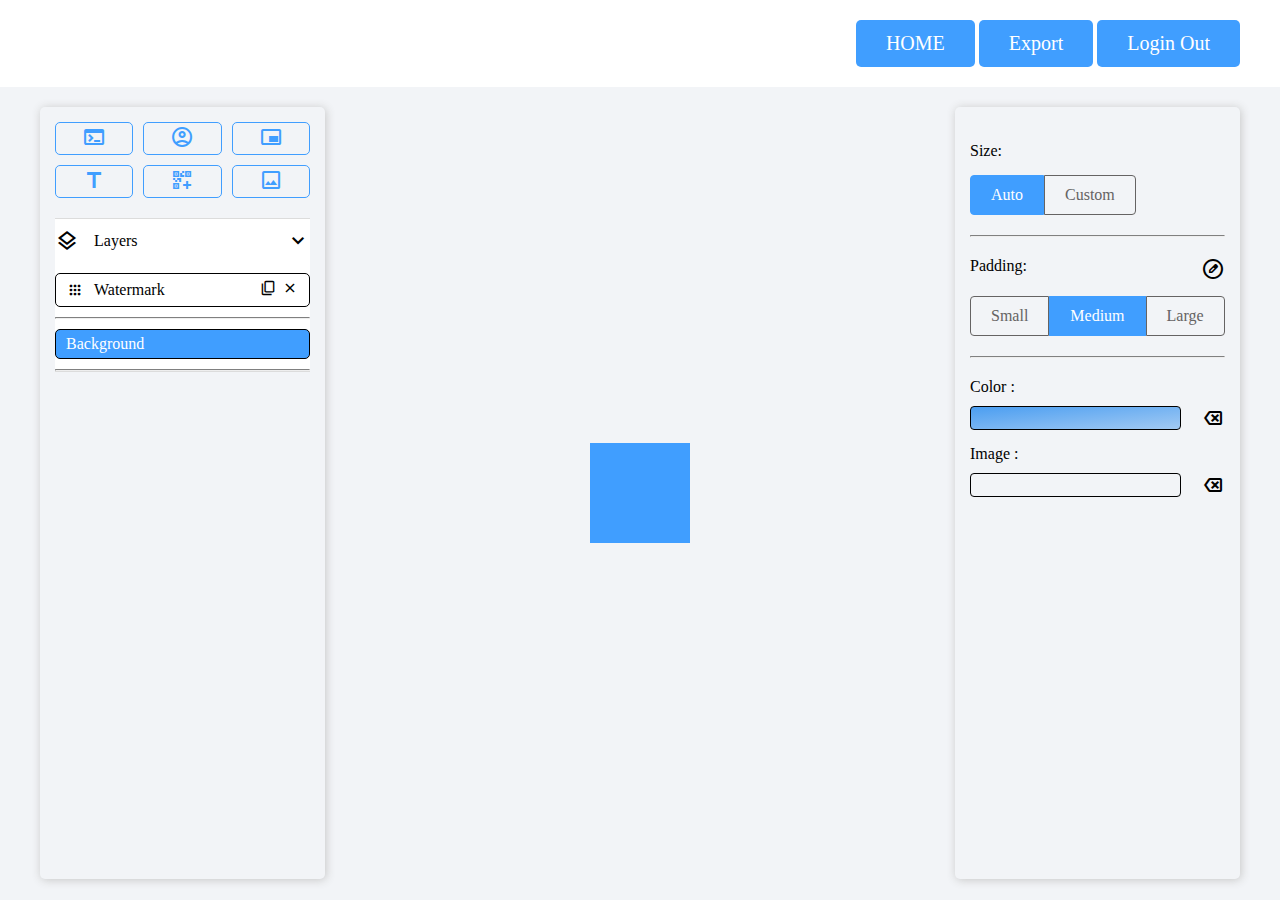
<file: index.html>
<!DOCTYPE html>
<html lang="en">

<head>
    <meta charset="UTF-8">
    <meta name="viewport" content="width=device-width, initial-scale=1.0">
    <title>CodeSnap</title>
    <link rel="stylesheet"
        href="https://fonts.googleapis.com/css2?family=Material+Symbols+Outlined:opsz,wght,FILL,GRAD@20..48,100..700,0..1,-50..200" />
    <link rel="stylesheet" href="assets/style.css">
    <style>
        .snap {
            height: 100%;
            display: flex;
            align-items: center;
            justify-content: center;
        }

        .code-snaper {
            padding: 50px;
            width: fit-content;
            background-color: #409EFF;
        }

        .txt-editer {
            display: none;
            border-radius: 5px;
            overflow: hidden;
        }

        .editer-header {
            background-color: #262727;
            display: flex;
            padding: 5px 15px;
            align-items: center;
        }

        .editer-header section {
            flex-grow: 1;
            height: 20px;
            display: flex;
            gap: 5px;
            align-items: center;
            justify-content: center;
        }

        .editer-header section article {
            width: 10px;
            height: 10px;
            border-radius: 50%;
        }

        .editer-header section article:first-child {
            background-color: #FE5F56;
        }

        .editer-header section article:nth-child(2) {
            background-color: #FEBD2F;
        }

        .editer-header section article:last-child {
            background-color: #28C840;
        }

        .editer-txt {
            background-color: #1E1F1F;
        }

        .editer-txt article {
            background-color: transparent;
            font-family: calibri;
            color: #28C840;
            padding: 20px;
        }

        @media print {
            section.header {
                display: none;
            }
            .tool-1 {
                display: none !important;
            }
            .tool-2 {
                display: none !important;
            }
            section.content{
                display: flex;       
                width: 100vw;
                height: 100vh;
                padding: 0px;
            }
            .code-snaper{
                width: 100vw;
                height: 100vh;
            }
            .txt-editer{
                height: calc(100vh - 100px);
                display: flex !important;
                flex-direction: column;
            }
            .editer-txt{
                flex-grow: 1;
            }
        }
    </style>
</head>

<body>
    <div class="container">
        <section class="header">
            <header>
                <a href="homepage.html" style="text-decoration: none;color: white;"><button>HOME</button></a>
                <button class="print-ptn">Export</button>
                <button class="login-btn">Login Out</button>
            </header>
        </section>
        <section class="content">
            <main class="tool-1">
                <aside>
                    <button class="btn1">
                        <span class="material-symbols-outlined">
                            terminal
                        </span>
                    </button>
                    <button class="btn2">
                        <span class="material-symbols-outlined">
                            account_circle
                        </span>
                    </button>
                    <button class="btn3">
                        <span class="material-symbols-outlined">
                            branding_watermark
                        </span>
                    </button>
                    <button class="btn4">
                        <span class="material-symbols-outlined">
                            title
                        </span>
                    </button>
                    <button class="btn5">
                        <span class="material-symbols-outlined">
                            qr_code_2_add
                        </span>
                        <div class="submenu">
                            <ul>
                                <li><a href="#">Arrow</a></li>
                                <li><a href="#">Arrow</a></li>
                                <li><a href="#">Arrow</a></li>
                                <li><a href="#">Arrow</a></li>
                            </ul>
                        </div>
                    </button>
                    <button class="btn6">
                        <span class="material-symbols-outlined">
                            image
                        </span>
                    </button>
                </aside>
                <aside>
                    <section>
                        <article>
                            <span class="material-symbols-outlined">
                                layers
                            </span>
                            Layers
                        </article>
                        <article>
                            <span class="material-symbols-outlined">
                                keyboard_arrow_down
                            </span>
                        </article>
                    </section>
                    <ul class="layer-list">
                        <li> <span class="material-symbols-outlined">
                                apps
                            </span> <b>Watermark</b>
                            <div>
                                <span class="material-symbols-outlined">
                                    content_copy
                                </span>
                                <span class="material-symbols-outlined">
                                    close
                                </span>
                            </div>
                        </li>
                    </ul>
                    <hr>
                    <div class="bg">Background</div>
                    <hr>
                </aside>
            </main>
            <main class="snap">
                <div class="code-snaper">
                    <div class="txt-editer">
                        <div class="editer-header">
                            <section>
                                <article></article>
                                <article></article>
                                <article></article>
                            </section>
                            <span class="material-symbols-outlined added">
                                add
                            </span>
                            <section>
                                <article></article>
                                <article></article>
                                <article></article>
                            </section>
                        </div>
                        <div class="editer-txt">
                            <article>// paste your code here</article>
                        </div>
                    </div>
                </div>
            </main>
            <main class="tool-2">
                <div class="all-btns ">
                    <!-- Size Section -->
                    <div class="part">
                        <label for="size-options">Size:</label>
                        <div class="group-btn">
                            <div class="btn btn-s selected">Auto</div>
                            <div class="btn btn-s">Custom</div>
                        </div>
                    </div>
                    <hr>
                    <!-- Padding Section -->
                    <div class="part">
                        <div class="padding-d">
                            <label for="padding-options">Padding:</label>
                            <span class="material-symbols-outlined">
                                draft_orders
                            </span>
                        </div>
                        <div class="group-btn">
                            <div class="btn btn-s">Small</div>
                            <div class="btn btn-m selected">Medium</div>
                            <div class="btn btn-l">Large</div>
                        </div>
                    </div>
                    <hr>
                    <div class="clr-img">
                        <div class="clr">
                            <label for="">Color :</label>
                            <aside>
                                <section></section>
                                <span class="material-symbols-outlined">
                                    backspace
                                </span>
                            </aside>

                        </div>
                        <div class="img">
                            <label for="">Image :</label>
                            <aside>
                                <section></section>
                                <span class="material-symbols-outlined">
                                    backspace
                                </span>
                            </aside>
                        </div>
                    </div>
                </div>
                <div class="code-side remove-block">

                </div>
            </main>
        </section>
    </div>


    <script src="All.js"></script>
</body>

</html>
</file>
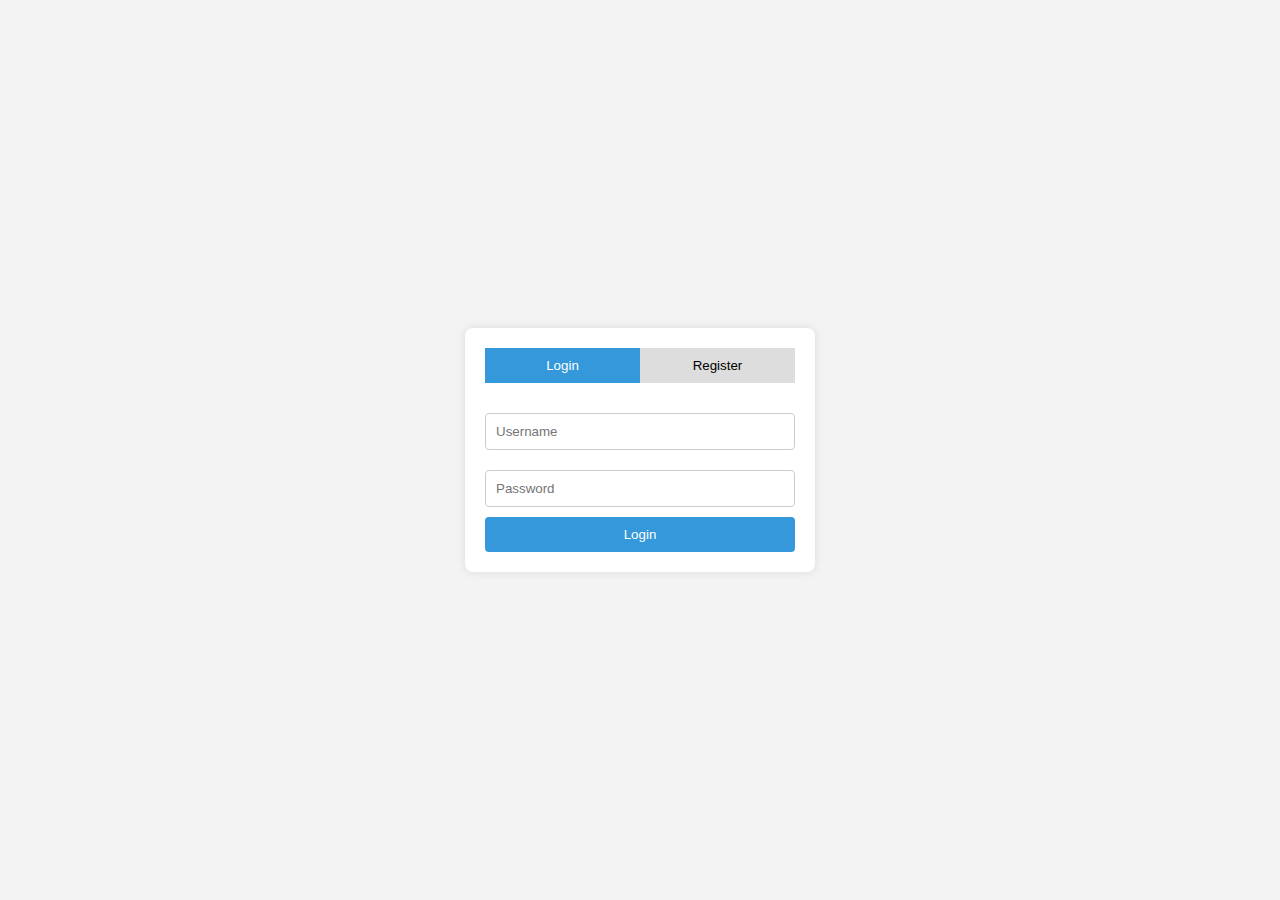
<file: form.html>
<!DOCTYPE html>
<html lang="en">
<head>
    <meta charset="UTF-8">
    <meta name="viewport" content="width=device-width, initial-scale=1.0">
    <title>Login & Registration Form</title>
    <style>
        * {
            margin: 0;
            padding: 0;
            box-sizing: border-box;
            font-family: Arial, sans-serif;
        }
        body {
            display: flex;
            justify-content: center;
            align-items: center;
            height: 100vh;
            background: #f3f3f3;
        }
        .container {
            width: 350px;
            background: #fff;
            padding: 20px;
            box-shadow: 0px 0px 10px rgba(0, 0, 0, 0.1);
            border-radius: 8px;
        }
        .tabs {
            display: flex;
            justify-content: space-between;
        }
        .tabs button {
            width: 50%;
            padding: 10px;
            border: none;
            background: #ddd;
            cursor: pointer;
        }
        .tabs button.active {
            background: #3498db;
            color: white;
        }
        .form-container {
            margin-top: 20px;
        }
        .form-container input {
            width: 100%;
            padding: 10px;
            margin: 10px 0;
            border: 1px solid #ccc;
            border-radius: 4px;
        }
        .form-container button {
            width: 100%;
            padding: 10px;
            background: #3498db;
            color: white;
            border: none;
            border-radius: 4px;
            cursor: pointer;
        }
        .form-container button:hover {
            background: #2980b9;
        }
        h3{
            display: none;
        }
        p{
            margin-top: 30px;
            text-align: center;
            cursor: pointer;
            display: none;
        }
        p:hover{
            color: blue;
        }
    </style>
    <script>
        function showForm(form) {
            document.getElementById('loginForm').style.display = form === 'login' ? 'block' : 'none';
            document.getElementById('registerForm').style.display = form === 'register' ? 'block' : 'none';
            document.getElementById('loginTab').classList.toggle('active', form === 'login');
            document.getElementById('registerTab').classList.toggle('active', form === 'register');
            if(document.getElementById('registerTab').classList.contains('active')){
                document.querySelector('.ap').style.display = "none";
            }
        }
    </script>
</head>
<body>
    <div class="container">
        <div class="tabs">
            <button id="loginTab" class="active" onclick="showForm('login')">Login</button>
            <button id="registerTab" onclick="showForm('register')">Register</button>
        </div>
        <h3 style="color: red; font-size: 12px;text-align: center; margin-top: 20px;">User Doesn't Exist !!</h3>
        <div class="form-container">
            <form id="loginForm">
                <input type="text" placeholder="Username" id="uid" required>
                <input type="password" placeholder="Password" id="pwd" required>
                <button class="login">Login</button>
            </form>
            <p class="ap" onclick="showForm('register')">create a new Account ? </p>
            <form id="registerForm" style="display: none;">
                <input type="text" placeholder="Username" required>
                <input type="password" placeholder="Password" required>
                <button>Register</button>
            </form>
        </div>

    </div>

    <script>
        const uid = document.querySelector('#uid');
        const pwd = document.querySelector('#pwd');
        
        document.querySelector('button.login').addEventListener('click',function(event){
            event.preventDefault();
            // console.log(uid.value,pwd.value);
            var counter = 0;
            for (let i = 1; i <= localStorage.length/2; i++) {
                // console.log(localStorage.getItem(`user${i}-name`),localStorage.getItem(`user${i}-password`));
                if(uid.value==localStorage.getItem(`user${i}-name`) && pwd.value==localStorage.getItem(`user${i}-password`)){
                    location.href = "index.html";
                    counter++;
                }
            }
            if(counter==0){
                document.querySelector('h3').style.display = "block";
                document.querySelector('.ap').style.display = "block";
                setTimeout(() => {
                    document.querySelector('h3').style.display = "none";
                }, 1500);
            }
        });
    </script>
</body>
</html>
</file>
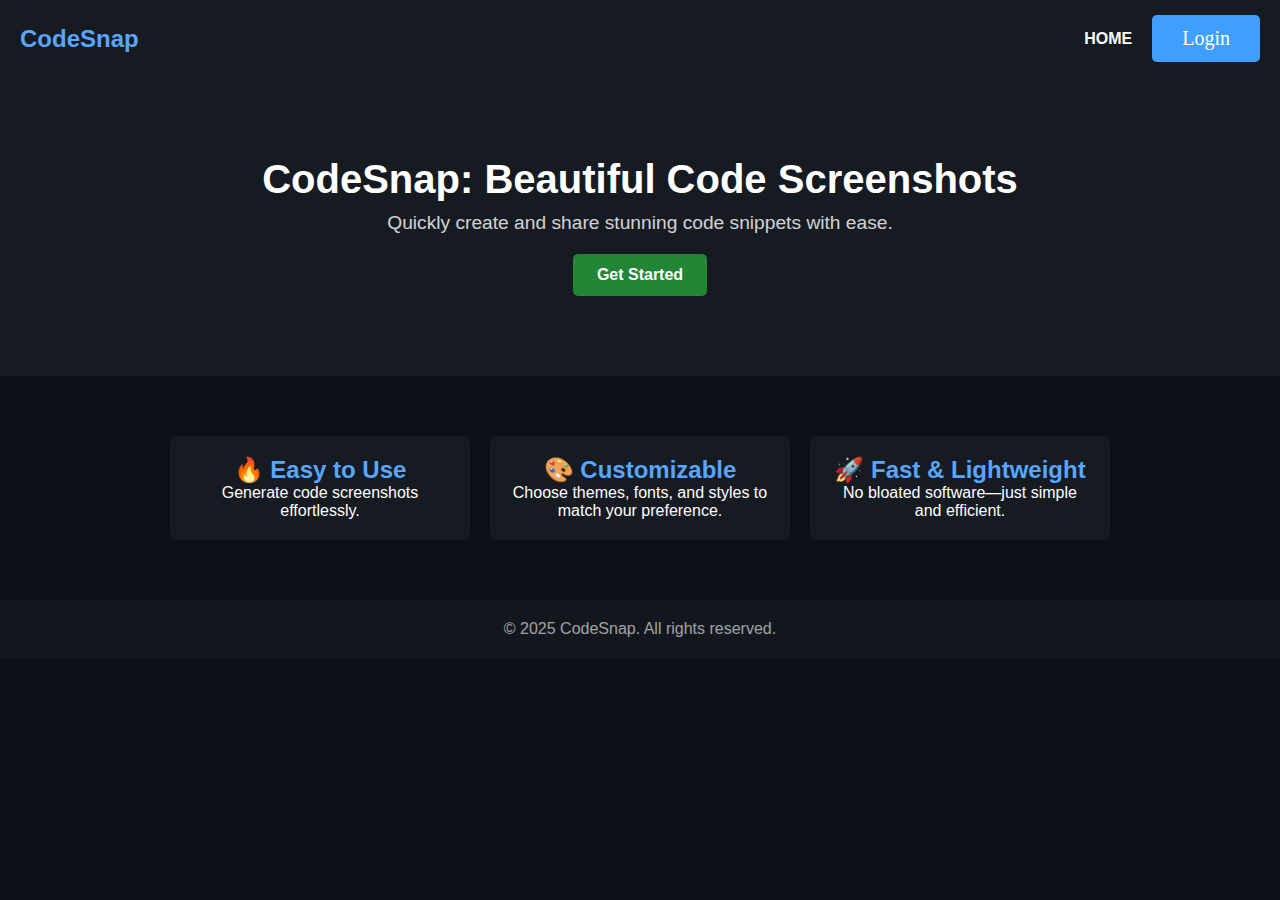
<file: homepage.html>
<!DOCTYPE html>
<html lang="en">
<head>
    <meta charset="UTF-8">
    <meta name="viewport" content="width=device-width, initial-scale=1.0">
    <title>CodeSnap-Inspired Home</title>
    <link rel="stylesheet" href="assets/style.css">
    <link rel="stylesheet" href="assets/styles.css">

</head>
<body>

    <!-- Header with Navigation -->
    <header class="navbar">
        <div class="logo">CodeSnap</div>
        <nav>
            <ul class="nav-links">
                <li><a href="homepage.html">HOME</a></li>
                <li><button class="login-btn">Login</button></li>
            </ul>
        </nav>
    </header>

    <!-- Hero Section -->
    <section class="hero">
        <h1>CodeSnap: Beautiful Code Screenshots</h1>
        <p>Quickly create and share stunning code snippets with ease.</p>
        <a href="#" class="cta-button">Get Started</a>
    </section>

    <!-- Features Section -->
    <section class="features">
        <div class="feature">
            <h2>🔥 Easy to Use</h2>
            <p>Generate code screenshots effortlessly.</p>
        </div>
        <div class="feature">
            <h2>🎨 Customizable</h2>
            <p>Choose themes, fonts, and styles to match your preference.</p>
        </div>
        <div class="feature">
            <h2>🚀 Fast & Lightweight</h2>
            <p>No bloated software—just simple and efficient.</p>
        </div>
    </section>

    <!-- Footer -->
    <footer class="footer">
        <p>© 2025 CodeSnap. All rights reserved.</p>
    </footer>

    <script>
        const login_btn = document.querySelector('.login-btn');
login_btn.onclick = function (){
    location.href = "form.html";
}
    const cta_button = document.querySelector('.cta-button');
    cta_button.onclick = function (){
    location.href = "index.html";
}   
    </script>
</body>
</html>
</file>
<file: assets/style.css>
*{
    margin: 0px;
    padding: 0px;
    box-sizing: border-box;
    list-style-type: none;
}
body{
    background-color: #F2F4F7;
}
header{
    background-color: white;
    padding: 20px 40px;
    text-align: end;
}
header button{
    border: none;
    background-color: #409EFF;
    padding: 12px 30px;
    font-family: calibri;
    font-size: 20px;
    color: white;
    border-radius: 5px;
}
section.content{
    display: grid;
    grid-template-columns: 1fr 2fr 1fr;
    padding: 20px 40px;
    height: calc(100vh - 88px);
    gap: 30px;
}
section.content main:first-child,section.content main:last-child{
    border-radius: 5px;
    background-color: #F2F4F7;
    box-shadow: 1px 1px 10px rgb(198, 198, 198);
    padding: 15px;
}
.tool-1 aside:first-child{
    display: grid;
    grid-template-columns: repeat(3,1fr);
    gap: 10px;
    margin-bottom: 20px;
}
.tool-1 aside:first-child button{
    border: 1px solid #409EFF;
    background-color: transparent;
    border-radius: 5px;
    padding: 2px;
    color: #409EFF;
    cursor: pointer;
}
.tool-1 aside:nth-child(2){
    background-color: white;
    border-bottom: 1px solid gainsboro;
    border-top: 1px solid gainsboro;
}
.tool-1 aside:nth-child(2) section{
    padding: 10px 0px;
    display: flex;
    align-items: center;
}
.tool-1 aside:nth-child(2) section article{
    display: flex;
    gap: 15px;
    align-items: center;
}
.tool-1 aside:nth-child(2) section article:first-child{
    flex-grow: 1;
}

/* ---- */
/*  */
.part{
    display: flex;
    flex-direction: column;
    gap: 15px;
    padding: 20px 0px; 
    font-family: calibri;
}
.part .group-btn{
    display: flex;
}
.part .group-btn div{
    padding: 10px 20px;
    border: 1px solid;
    color: rgb(101, 99, 99);
}
.part .group-btn div:first-child{
    border-radius: 4px 0px 0px 4px;
}
.part .group-btn div:last-child{
    border-radius: 0px 4px 4px 0px;
    border-right: 1px solid;
    border-top: 1px solid;
    border-bottom: 1px solid;
    color: rgb(101, 99, 99);
}
.part .group-btn .selected{
    background-color: #409EFF;
    color: white;
   border-color: #409EFF;
}
.padding-d{
    display: flex;
    justify-content: space-between;
}
hr{
    border-top: 1px solid gainsboro;
}
/*  */
.clr-img{
    display: flex;
    flex-direction: column;
    gap: 15px;
    padding: 20px 0px;
    font-family: calibri;
}
.clr-img div{
    display: flex;
    flex-direction: column;
    gap: 10px;
}

.clr-img div aside{
    display: flex;
    gap: 20px;
}
.clr-img div aside section{
    flex-grow: 1;
    border: 1px solid black;
    border-radius: 4px;
}
.clr-img div:first-child aside section{
    background-image: linear-gradient(to bottom right,#4b9ef1,#a2caf3);
}
/* ------- */

.added{
    color: white;
    border-radius: 50%;
    font-size: 14px;
}
.added:hover{
    background-color: rgb(85, 84, 84);
}
.layer-list{
    display: grid;
    gap: 10px;
    padding: 10px 0px;
}
.layer-list li{
    border: 1px solid black;
    border-radius: 5px;
    padding: 5px 10px;
    display: flex;
    align-items: center;
    gap: 10px;
    font-size: 16px;
    font-family: calibri;
}
.layer-list li span{
    font-size: 18px;
}
.layer-list li b{
    flex-grow: 1;
    font-weight: normal;
}
hr{
    border-top: 1px solid gray;
}
.bg{
    background-color: #409EFF;
    color: white;
    margin: 10px 0px;
    border: 1px solid black;
    border-radius: 5px;
    padding: 5px 10px;
    display: flex;
    align-items: center;
    gap: 10px;
    font-size: 16px;
    font-family: calibri;
}
.btn5{
    position: relative;
}
.btn5>div.submenu{
    box-shadow: 1px 1px 10px gray;
    background-color: white;
    position: absolute;
    top: 150%;
    left: -25%;
    padding: 15px;
}
.btn5>div.submenu ul{
    display: flex;
    flex-direction: column;
    gap: 10px;
}
.btn5>div.submenu ul li a{
    display: block;
    text-decoration: none;
    color: black;
    padding: 10px 30px;
    border-radius: 5px;
    border: 1px solid #262727;
}
.btn5>div.submenu ul li a:hover{
    color: #4b9ef1;
    border-color: #4b9ef1;
    background-color: #40a0ff21;
}
.submenu{
    display: none;
}
.remove-block{
    display: none;
}
.add-block{
    display: block;
}
.code-side{
    width: 100px;
    height: 100px;
    background-color: aqua;
}

/* 
<button class="btn5">
                        <span class="material-symbols-outlined">
                            qr_code_2_add
                        </span>
                        <div class="submenu">
                            <ul>
                                <li><a href="#">Arrow</a></li>
                                <li><a href="#">Arrow</a></li>
                                <li><a href="#">Arrow</a></li>
                                <li><a href="#">Arrow</a></li>
                            </ul>
                        </div>
                    </button>
*/
</file>
<file: assets/styles.css>
/* Global Styles */
*{
    margin: 0px;
    padding: 0px;
    box-sizing: border-box;
}
body {
    font-family: Arial, sans-serif;
    margin: 0;
    padding: 0;
    background-color: #0d1117;
    color: #fff;
    text-align: center;
}

/* Navbar */
.navbar {
    display: flex;
    justify-content: space-between;
    align-items: center;
    padding: 15px 20px;
    background: #161b22;
    position: sticky;
    top: 0;
    width: 100%;
    z-index: 100;
}

.logo {
    font-size: 1.5rem;
    font-weight: bold;
    color: #58a6ff;
}

.nav-links {
    list-style: none;
    display: flex;
    gap: 20px;
    margin: 0;
    padding: 0;
    align-items: center;
}

.nav-links li {
    display: inline;
}

.nav-links a {
    color: #fff;
    text-decoration: none;
    font-weight: bold;
}

.nav-links a:hover {
    color: #58a6ff;
}

/* Hero Section */
.hero {
    background: #161b22;
    padding: 80px 20px;
}

.hero h1 {
    font-size: 2.5rem;
    margin-bottom: 10px;
}

.hero p {
    font-size: 1.2rem;
    opacity: 0.8;
}

.cta-button {
    display: inline-block;
    margin-top: 20px;
    padding: 12px 24px;
    background-color: #238636;
    color: white;
    text-decoration: none;
    border-radius: 5px;
    font-weight: bold;
}

.cta-button:hover {
    background-color: #2ea043;
}

/* Features Section */
.features {
    display: flex;
    justify-content: center;
    gap: 20px;
    padding: 60px 20px;
    flex-wrap: wrap;
}

.feature {
    background: #161b22;
    padding: 20px;
    border-radius: 8px;
    width: 300px;
}

.feature h2 {
    color: #58a6ff;
}

/* Footer */
.footer {
    background: #161b22;
    padding: 20px;
    opacity: 0.6;
}
</file>
